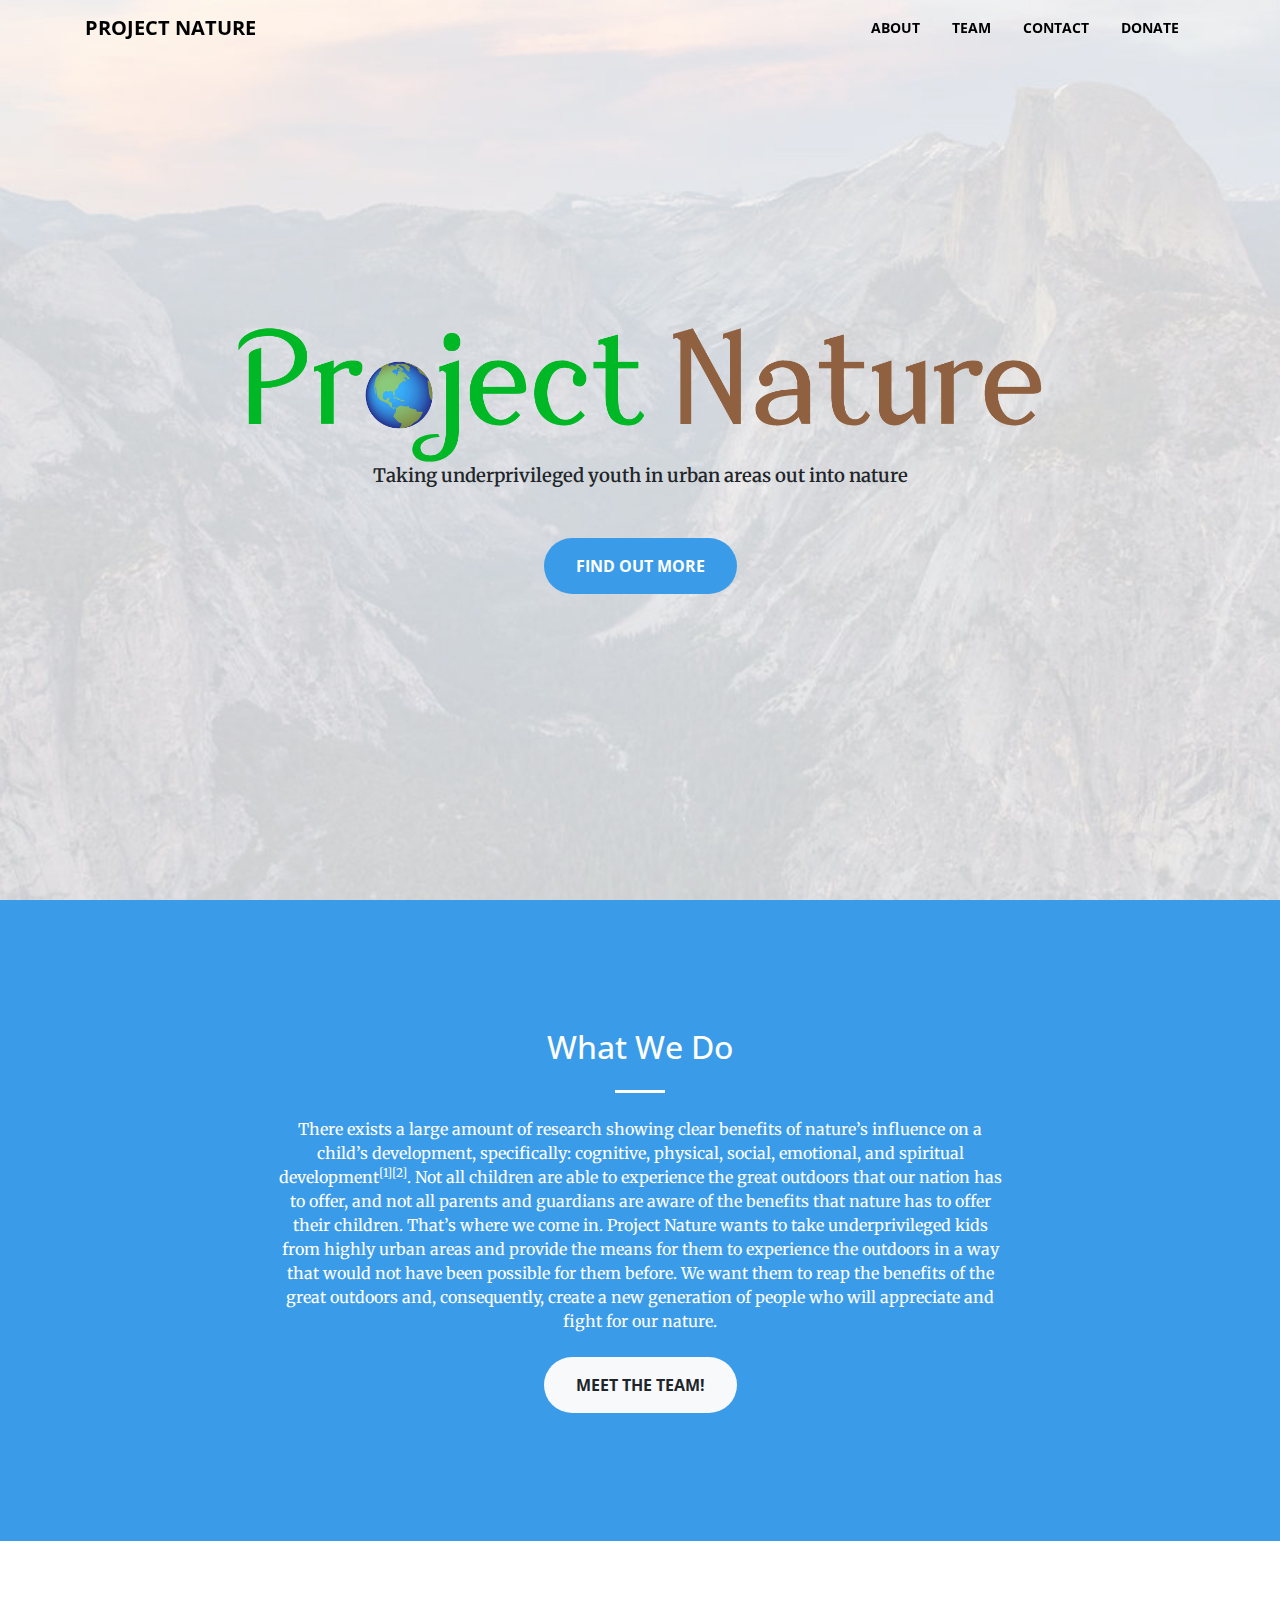
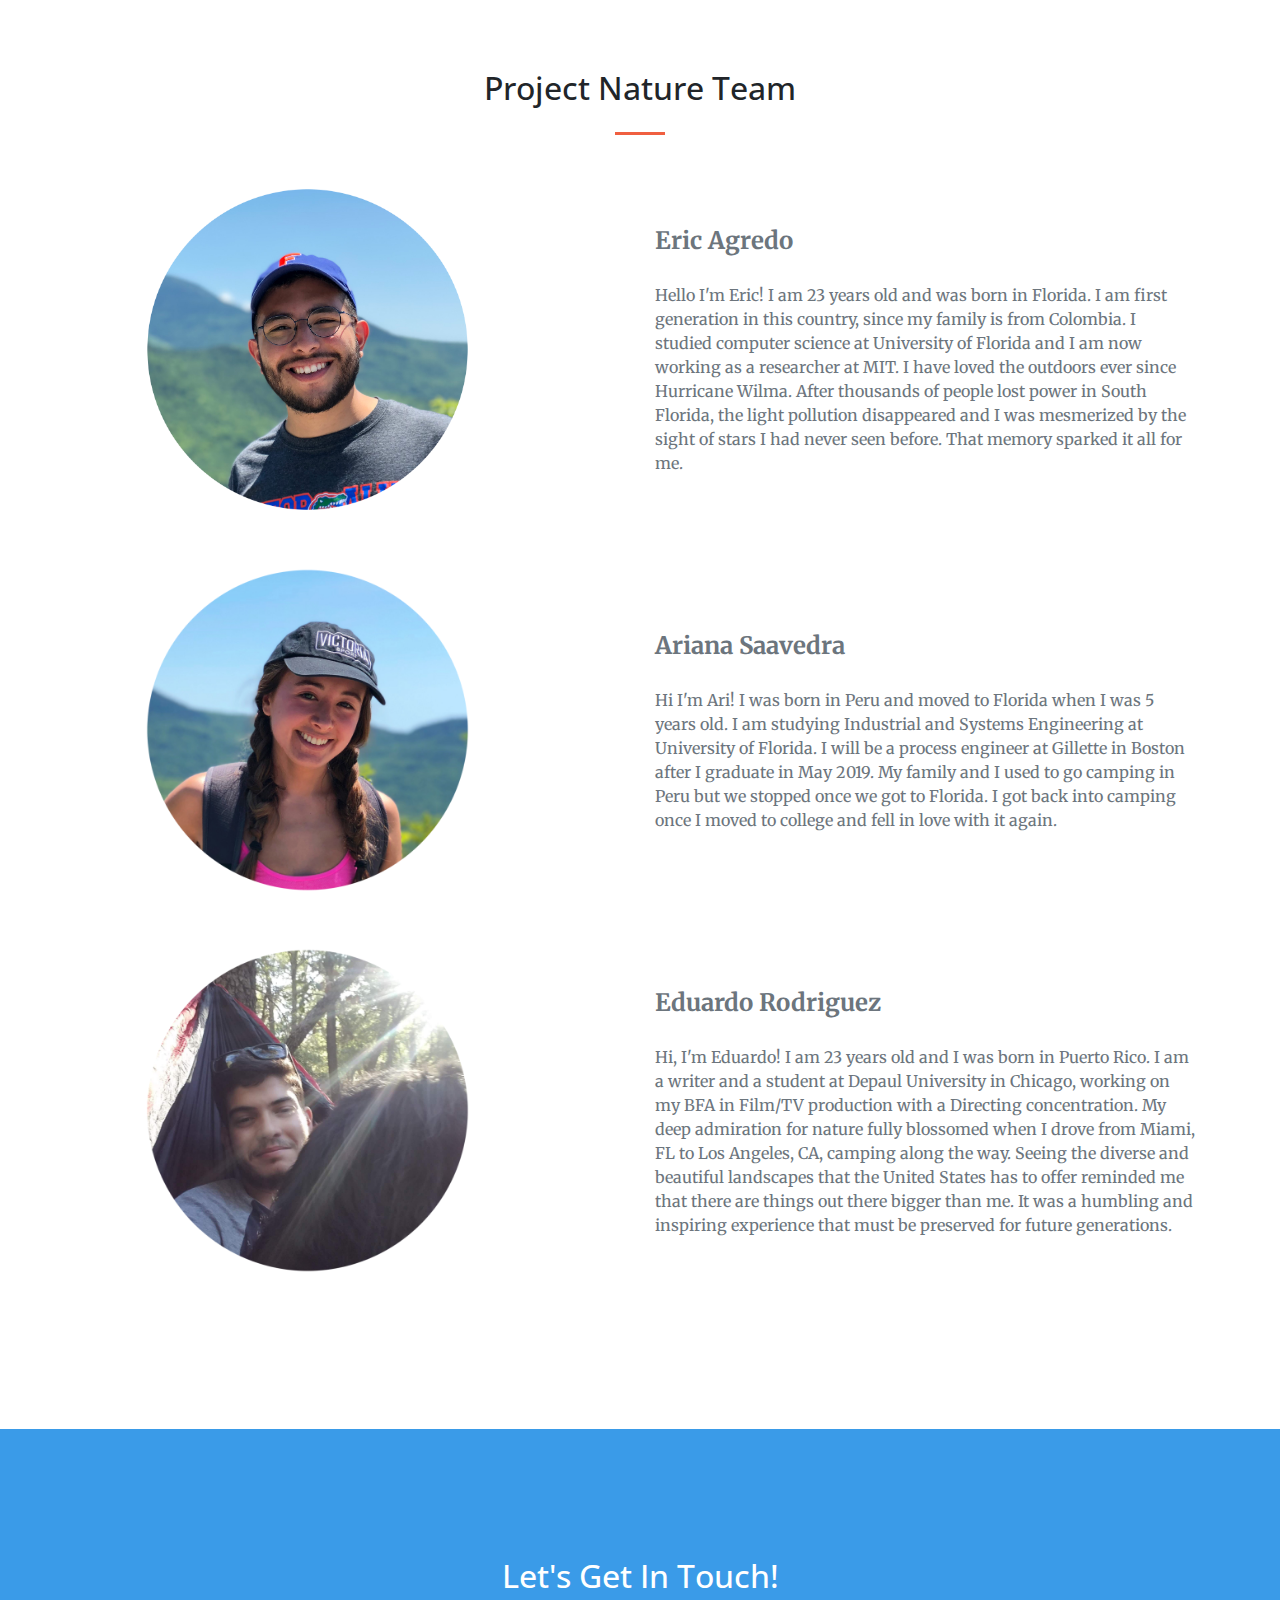
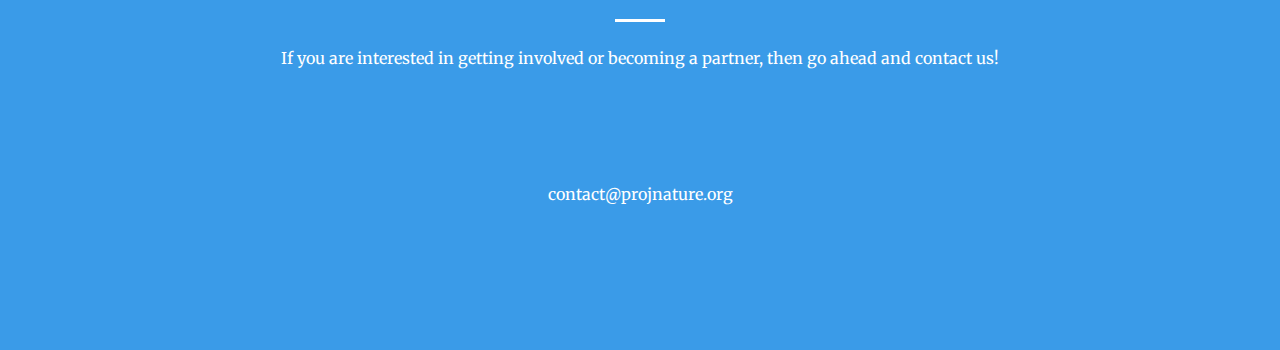
<file: index.html>
<!DOCTYPE html>
<html lang="en">

  <head>
    <title>Project Nature Boston</title>
    <meta http-equiv="content-type" content="text/html; charset=utf-8" />
    <meta name="robots" content="index, follow" />
    <meta name="keywords" content="nature, project, projnature" />
    <meta name="description" content="Taking underprivileged youth in urban areas out into nature." />

    <!-- Bootstrap core CSS -->
    <link href="vendor/bootstrap/css/bootstrap.min.css" rel="stylesheet">

    <!-- Custom fonts for this template -->
    <link href="vendor/fontawesome-free/css/all.min.css" rel="stylesheet" type="text/css">
    <link href='https://fonts.googleapis.com/css?family=Open+Sans:300italic,400italic,600italic,700italic,800italic,400,300,600,700,800' rel='stylesheet' type='text/css'>
    <link href='https://fonts.googleapis.com/css?family=Merriweather:400,300,300italic,400italic,700,700italic,900,900italic' rel='stylesheet' type='text/css'>

    <!-- Plugin CSS -->
    <link href="vendor/magnific-popup/magnific-popup.css" rel="stylesheet">

    <!-- Custom styles for this template -->
    <link href="css/creative.min.css" rel="stylesheet">

  </head>

  <body id="page-top">

    <!-- Navigation -->
    <nav class="navbar navbar-expand-lg navbar-light fixed-top" id="mainNav">
      <div class="container">
        <a class="navbar-brand js-scroll-trigger" href="#page-top">Project Nature</a>
        <button class="navbar-toggler navbar-toggler-right" type="button" data-toggle="collapse" data-target="#navbarResponsive" aria-controls="navbarResponsive" aria-expanded="false" aria-label="Toggle navigation">
          <span class="navbar-toggler-icon"></span>
        </button>
        <div class="collapse navbar-collapse" id="navbarResponsive">
          <ul class="navbar-nav ml-auto">
            <li class="nav-item">
              <a class="nav-link js-scroll-trigger" href="#about">About</a>
            </li>
            <li class="nav-item">
              <a class="nav-link js-scroll-trigger" href="#services">Team</a>
            </li>
            <!--
            <li class="nav-item">
              <a class="nav-link js-scroll-trigger" href="#portfolio">Calender</a>
            </li>-->
            <!--<li class="nav-item">
              <a class="nav-link js-scroll-trigger" href="#portfolio">Partners</a>
            </li>-->
            <li class="nav-item">
              <a class="nav-link js-scroll-trigger" href="#contact">Contact</a>
            </li>
            <li class="nav-item">
              <a class="nav-link" href="https://www.gofundme.com/projnature">Donate</a>
            </li>
          </ul>
        </div>
      </div>
    </nav>

    <header class="masthead text-center d-flex">
      <div class="container my-auto">
        <div class="row">
          <div class="col-lg-12 mx-auto">
            <img src="img/test.png" width="1000" height="156">
          </div>
      	</div>
      	<div class="row">
          <div class="col-lg-8 mx-auto">
            <p class="text-bold mb-5">Taking underprivileged youth in urban areas out into nature</p>
            <a class="btn btn-primary btn-xl js-scroll-trigger" href="#about">Find Out More</a>
          </div>
      	</div>
        </div>
      </div>
    </header>
<!-- ABOUT -->
    <section class="bg-primary" id="about">
      <div class="container">
        <div class="row">
          <div class="col-lg-8 mx-auto text-center">
            <h2 class="section-heading text-white">What We Do</h2>
            <hr class="light my-4">
            <p class="text-faded mb-4">There exists a large amount of research showing clear benefits of nature’s influence on a child’s development, specifically: cognitive, physical, social, emotional, and spiritual development<a href="https://ajbes.e-iph.co.uk/index.php/ajbes/article/view/120"style="color: #ffff"><sup>[1]</sup></a><a href="https://www.nwf.org/~/media/PDFs/Be%20Out%20There/BeOutThere_WholeChild_V2.ashx"style="color: #ffff"><sup>[2]</sup></a>. Not all children are able to experience the great outdoors that our nation has to offer, and not all parents and guardians are aware of the benefits that nature has to offer their children. That’s where we come in. Project Nature wants to take underprivileged kids from highly urban areas and provide the means for them to experience the outdoors in a way that would not have been possible for them before. We want them to reap the benefits of the great outdoors and, consequently, create a new generation of people who will appreciate and fight for our nature.</p>
            <a class="btn btn-light btn-xl js-scroll-trigger" href="#services">Meet The Team!</a>
          </div>
        </div>
      </div>
    </section>

    <section id="services">
      <div class="container">
        <div class="row">
          <div class="col-lg-12 text-center">
            <h2 class="section-heading">Project Nature Team</h2>
            <hr class="my-4">
          </div>
        </div>
      </div>
      <div class="container">
        <div class="row justify-content-around">
        	<div class="col-md-5">
        		<img src="img/eric.png" class="top img-fluid center-block" width="600" height="511">
        	</div>
        	<div class="col-md-6 ml-auto d-flex align-items-center">
        		<p class="text-muted mb-0">
        		<font size="5"><b>Eric Agredo</b></font><br><br>Hello I'm Eric! I am 23 years old and was born in Florida. I am first generation in this country, since my family is from Colombia. I studied computer science at University of Florida and I am now working as a researcher at MIT. I have loved the outdoors ever since Hurricane Wilma. After thousands of people lost power in South Florida, the light pollution disappeared and I was mesmerized by the sight of stars I had never seen before. That memory sparked it all for me.
        		</p>
        	</div>
        </div>
        <div class="row justify-content-around">
        	<div class="col-md-5">
        		<img src="img/ari.png" class="top img-fluid center-block" width="600" height="511">
        	</div>
        	<div class="col-md-6 ml-auto d-flex align-items-center">
        		<p class="text-muted mb-0">
        		<font size="5"><b>Ariana Saavedra</b></font><br><br>Hi I'm Ari! I was born in Peru and moved to Florida when I was 5 years old. I am studying Industrial and Systems Engineering at University of Florida. I will be a process engineer at Gillette in Boston after I graduate in May 2019. My family and I used to go camping in Peru but we stopped once we got to Florida. I got back into camping once I moved to college and fell in love with it again.
        		</p>
        	</div>
        </div>
        <div class="row justify-content-around">
        	<div class="col-md-5">
        		<img src="img/eddie.png" class="top img-fluid center-block" width="600" height="511">
        	</div>
        	<div class="col-md-6 ml-auto d-flex align-items-center">
        		<p class="text-muted mb-0">
        		<font size="5"><b>Eduardo Rodriguez</b></font><br><br>Hi, I'm Eduardo! I am 23 years old and I was born in Puerto Rico. I am a writer and a student at Depaul University in Chicago, working on my BFA in Film/TV production with a Directing concentration. My deep admiration for nature fully blossomed when I drove from Miami, FL to Los Angeles, CA, camping along the way. Seeing the diverse and beautiful landscapes that the United States has to offer reminded me that there are things out there bigger than me. It was a humbling and inspiring experience that must be preserved for future generations.
        		</p>
        	</div>
        </div>


      </div>
    </section>
<!--
    <section class="p-0" id="portfolio">
      <div class="container-fluid p-0">
        <div class="row no-gutters popup-gallery">
          <div class="col-lg-4 col-sm-6">
            <a class="portfolio-box" href="img/portfolio/fullsize/1.jpg">
              <img class="img-fluid" src="img/portfolio/thumbnails/1.jpg" alt="">
              <div class="portfolio-box-caption">
                <div class="portfolio-box-caption-content">
                  <div class="project-category text-faded">
                    Category
                  </div>
                  <div class="project-name">
                    Project Name
                  </div>
                </div>
              </div>
            </a>
          </div>
          <div class="col-lg-4 col-sm-6">
            <a class="portfolio-box" href="img/portfolio/fullsize/2.jpg">
              <img class="img-fluid" src="img/portfolio/thumbnails/2.jpg" alt="">
              <div class="portfolio-box-caption">
                <div class="portfolio-box-caption-content">
                  <div class="project-category text-faded">
                    Category
                  </div>
                  <div class="project-name">
                    Project Name
                  </div>
                </div>
              </div>
            </a>
          </div>
          <div class="col-lg-4 col-sm-6">
            <a class="portfolio-box" href="img/portfolio/fullsize/3.jpg">
              <img class="img-fluid" src="img/portfolio/thumbnails/3.jpg" alt="">
              <div class="portfolio-box-caption">
                <div class="portfolio-box-caption-content">
                  <div class="project-category text-faded">
                    Category
                  </div>
                  <div class="project-name">
                    Project Name
                  </div>
                </div>
              </div>
            </a>
          </div>
          <div class="col-lg-4 col-sm-6">
            <a class="portfolio-box" href="img/portfolio/fullsize/4.jpg">
              <img class="img-fluid" src="img/portfolio/thumbnails/4.jpg" alt="">
              <div class="portfolio-box-caption">
                <div class="portfolio-box-caption-content">
                  <div class="project-category text-faded">
                    Category
                  </div>
                  <div class="project-name">
                    Project Name
                  </div>
                </div>
              </div>
            </a>
          </div>
          <div class="col-lg-4 col-sm-6">
            <a class="portfolio-box" href="img/portfolio/fullsize/5.jpg">
              <img class="img-fluid" src="img/portfolio/thumbnails/5.jpg" alt="">
              <div class="portfolio-box-caption">
                <div class="portfolio-box-caption-content">
                  <div class="project-category text-faded">
                    Category
                  </div>
                  <div class="project-name">
                    Project Name
                  </div>
                </div>
              </div>
            </a>
          </div>
          <div class="col-lg-4 col-sm-6">
            <a class="portfolio-box" href="img/portfolio/fullsize/6.jpg">
              <img class="img-fluid" src="img/portfolio/thumbnails/6.jpg" alt="">
              <div class="portfolio-box-caption">
                <div class="portfolio-box-caption-content">
                  <div class="project-category text-faded">
                    Category
                  </div>
                  <div class="project-name">
                    Project Name
                  </div>
                </div>
              </div>
            </a>
          </div>
        </div>
      </div>
    </section>-->



    <section id="contact" class="bg-primary text-white">
      <div class="container">
        <div class="row">
          <div class="col-lg-8 mx-auto text-center">
            <h2 class="section-heading">Let's Get In Touch!</h2>
            <hr class="light my-4">
            <p class="mb-5">If you are interested in getting involved or becoming a partner, then go ahead and contact us!</p>
          </div>
        </div>
        <div class="row">
          <div class="col-lg-12 mr-auto text-center">
            <i class="fas fa-envelope fa-3x mb-3 sr-contact-2"></i>
            <p>
              <a href="mailto:contact@projnature.org" style="color: #ffff">contact@projnature.org</a>
            </p>
          </div>
        </div>
      </div>
    </section>

    <!-- Bootstrap core JavaScript -->
    <script src="vendor/jquery/jquery.min.js"></script>
    <script src="vendor/bootstrap/js/bootstrap.bundle.min.js"></script>

    <!-- Plugin JavaScript -->
    <script src="vendor/jquery-easing/jquery.easing.min.js"></script>
    <script src="vendor/scrollreveal/scrollreveal.min.js"></script>
    <script src="vendor/magnific-popup/jquery.magnific-popup.min.js"></script>

    <!-- Custom scripts for this template -->
    <script src="js/creative.min.js"></script>

  </body>

</html>
</file>
<file: vendor/fontawesome-free/css/all.min.css>
/*!
 * Font Awesome Free 5.3.1 by @fontawesome - https://fontawesome.com
 * License - https://fontawesome.com/license/free (Icons: CC BY 4.0, Fonts: SIL OFL 1.1, Code: MIT License)
 */
.fa,.fab,.fal,.far,.fas{-moz-osx-font-smoothing:grayscale;-webkit-font-smoothing:antialiased;display:inline-block;font-style:normal;font-variant:normal;text-rendering:auto;line-height:1}.fa-lg{font-size:1.33333em;line-height:.75em;vertical-align:-.0667em}.fa-xs{font-size:.75em}.fa-sm{font-size:.875em}.fa-1x{font-size:1em}.fa-2x{font-size:2em}.fa-3x{font-size:3em}.fa-4x{font-size:4em}.fa-5x{font-size:5em}.fa-6x{font-size:6em}.fa-7x{font-size:7em}.fa-8x{font-size:8em}.fa-9x{font-size:9em}.fa-10x{font-size:10em}.fa-fw{text-align:center;width:1.25em}.fa-ul{list-style-type:none;margin-left:2.5em;padding-left:0}.fa-ul>li{position:relative}.fa-li{left:-2em;position:absolute;text-align:center;width:2em;line-height:inherit}.fa-border{border:.08em solid #eee;border-radius:.1em;padding:.2em .25em .15em}.fa-pull-left{float:left}.fa-pull-right{float:right}.fa.fa-pull-left,.fab.fa-pull-left,.fal.fa-pull-left,.far.fa-pull-left,.fas.fa-pull-left{margin-right:.3em}.fa.fa-pull-right,.fab.fa-pull-right,.fal.fa-pull-right,.far.fa-pull-right,.fas.fa-pull-right{margin-left:.3em}.fa-spin{animation:fa-spin 2s infinite linear}.fa-pulse{animation:fa-spin 1s infinite steps(8)}@keyframes fa-spin{0%{transform:rotate(0deg)}to{transform:rotate(1turn)}}.fa-rotate-90{-ms-filter:"progid:DXImageTransform.Microsoft.BasicImage(rotation=1)";transform:rotate(90deg)}.fa-rotate-180{-ms-filter:"progid:DXImageTransform.Microsoft.BasicImage(rotation=2)";transform:rotate(180deg)}.fa-rotate-270{-ms-filter:"progid:DXImageTransform.Microsoft.BasicImage(rotation=3)";transform:rotate(270deg)}.fa-flip-horizontal{-ms-filter:"progid:DXImageTransform.Microsoft.BasicImage(rotation=0, mirror=1)";transform:scaleX(-1)}.fa-flip-vertical{transform:scaleY(-1)}.fa-flip-horizontal.fa-flip-vertical,.fa-flip-vertical{-ms-filter:"progid:DXImageTransform.Microsoft.BasicImage(rotation=2, mirror=1)"}.fa-flip-horizontal.fa-flip-vertical{transform:scale(-1)}:root .fa-flip-horizontal,:root .fa-flip-vertical,:root .fa-rotate-90,:root .fa-rotate-180,:root .fa-rotate-270{-webkit-filter:none;filter:none}.fa-stack{display:inline-block;height:2em;line-height:2em;position:relative;vertical-align:middle;width:2em}.fa-stack-1x,.fa-stack-2x{left:0;position:absolute;text-align:center;width:100%}.fa-stack-1x{line-height:inherit}.fa-stack-2x{font-size:2em}.fa-inverse{color:#fff}.fa-500px:before{content:"\f26e"}.fa-accessible-icon:before{content:"\f368"}.fa-accusoft:before{content:"\f369"}.fa-ad:before{content:"\f641"}.fa-address-book:before{content:"\f2b9"}.fa-address-card:before{content:"\f2bb"}.fa-adjust:before{content:"\f042"}.fa-adn:before{content:"\f170"}.fa-adversal:before{content:"\f36a"}.fa-affiliatetheme:before{content:"\f36b"}.fa-air-freshener:before{content:"\f5d0"}.fa-algolia:before{content:"\f36c"}.fa-align-center:before{content:"\f037"}.fa-align-justify:before{content:"\f039"}.fa-align-left:before{content:"\f036"}.fa-align-right:before{content:"\f038"}.fa-alipay:before{content:"\f642"}.fa-allergies:before{content:"\f461"}.fa-amazon:before{content:"\f270"}.fa-amazon-pay:before{content:"\f42c"}.fa-ambulance:before{content:"\f0f9"}.fa-american-sign-language-interpreting:before{content:"\f2a3"}.fa-amilia:before{content:"\f36d"}.fa-anchor:before{content:"\f13d"}.fa-android:before{content:"\f17b"}.fa-angellist:before{content:"\f209"}.fa-angle-double-down:before{content:"\f103"}.fa-angle-double-left:before{content:"\f100"}.fa-angle-double-right:before{content:"\f101"}.fa-angle-double-up:before{content:"\f102"}.fa-angle-down:before{content:"\f107"}.fa-angle-left:before{content:"\f104"}.fa-angle-right:before{content:"\f105"}.fa-angle-up:before{content:"\f106"}.fa-angry:before{content:"\f556"}.fa-angrycreative:before{content:"\f36e"}.fa-angular:before{content:"\f420"}.fa-ankh:before{content:"\f644"}.fa-app-store:before{content:"\f36f"}.fa-app-store-ios:before{content:"\f370"}.fa-apper:before{content:"\f371"}.fa-apple:before{content:"\f179"}.fa-apple-alt:before{content:"\f5d1"}.fa-apple-pay:before{content:"\f415"}.fa-archive:before{content:"\f187"}.fa-archway:before{content:"\f557"}.fa-arrow-alt-circle-down:before{content:"\f358"}.fa-arrow-alt-circle-left:before{content:"\f359"}.fa-arrow-alt-circle-right:before{content:"\f35a"}.fa-arrow-alt-circle-up:before{content:"\f35b"}.fa-arrow-circle-down:before{content:"\f0ab"}.fa-arrow-circle-left:before{content:"\f0a8"}.fa-arrow-circle-right:before{content:"\f0a9"}.fa-arrow-circle-up:before{content:"\f0aa"}.fa-arrow-down:before{content:"\f063"}.fa-arrow-left:before{content:"\f060"}.fa-arrow-right:before{content:"\f061"}.fa-arrow-up:before{content:"\f062"}.fa-arrows-alt:before{content:"\f0b2"}.fa-arrows-alt-h:before{content:"\f337"}.fa-arrows-alt-v:before{content:"\f338"}.fa-assistive-listening-systems:before{content:"\f2a2"}.fa-asterisk:before{content:"\f069"}.fa-asymmetrik:before{content:"\f372"}.fa-at:before{content:"\f1fa"}.fa-atlas:before{content:"\f558"}.fa-atom:before{content:"\f5d2"}.fa-audible:before{content:"\f373"}.fa-audio-description:before{content:"\f29e"}.fa-autoprefixer:before{content:"\f41c"}.fa-avianex:before{content:"\f374"}.fa-aviato:before{content:"\f421"}.fa-award:before{content:"\f559"}.fa-aws:before{content:"\f375"}.fa-backspace:before{content:"\f55a"}.fa-backward:before{content:"\f04a"}.fa-balance-scale:before{content:"\f24e"}.fa-ban:before{content:"\f05e"}.fa-band-aid:before{content:"\f462"}.fa-bandcamp:before{content:"\f2d5"}.fa-barcode:before{content:"\f02a"}.fa-bars:before{content:"\f0c9"}.fa-baseball-ball:before{content:"\f433"}.fa-basketball-ball:before{content:"\f434"}.fa-bath:before{content:"\f2cd"}.fa-battery-empty:before{content:"\f244"}.fa-battery-full:before{content:"\f240"}.fa-battery-half:before{content:"\f242"}.fa-battery-quarter:before{content:"\f243"}.fa-battery-three-quarters:before{content:"\f241"}.fa-bed:before{content:"\f236"}.fa-beer:before{content:"\f0fc"}.fa-behance:before{content:"\f1b4"}.fa-behance-square:before{content:"\f1b5"}.fa-bell:before{content:"\f0f3"}.fa-bell-slash:before{content:"\f1f6"}.fa-bezier-curve:before{content:"\f55b"}.fa-bible:before{content:"\f647"}.fa-bicycle:before{content:"\f206"}.fa-bimobject:before{content:"\f378"}.fa-binoculars:before{content:"\f1e5"}.fa-birthday-cake:before{content:"\f1fd"}.fa-bitbucket:before{content:"\f171"}.fa-bitcoin:before{content:"\f379"}.fa-bity:before{content:"\f37a"}.fa-black-tie:before{content:"\f27e"}.fa-blackberry:before{content:"\f37b"}.fa-blender:before{content:"\f517"}.fa-blind:before{content:"\f29d"}.fa-blogger:before{content:"\f37c"}.fa-blogger-b:before{content:"\f37d"}.fa-bluetooth:before{content:"\f293"}.fa-bluetooth-b:before{content:"\f294"}.fa-bold:before{content:"\f032"}.fa-bolt:before{content:"\f0e7"}.fa-bomb:before{content:"\f1e2"}.fa-bone:before{content:"\f5d7"}.fa-bong:before{content:"\f55c"}.fa-book:before{content:"\f02d"}.fa-book-open:before{content:"\f518"}.fa-book-reader:before{content:"\f5da"}.fa-bookmark:before{content:"\f02e"}.fa-bowling-ball:before{content:"\f436"}.fa-box:before{content:"\f466"}.fa-box-open:before{content:"\f49e"}.fa-boxes:before{content:"\f468"}.fa-braille:before{content:"\f2a1"}.fa-brain:before{content:"\f5dc"}.fa-briefcase:before{content:"\f0b1"}.fa-briefcase-medical:before{content:"\f469"}.fa-broadcast-tower:before{content:"\f519"}.fa-broom:before{content:"\f51a"}.fa-brush:before{content:"\f55d"}.fa-btc:before{content:"\f15a"}.fa-bug:before{content:"\f188"}.fa-building:before{content:"\f1ad"}.fa-bullhorn:before{content:"\f0a1"}.fa-bullseye:before{content:"\f140"}.fa-burn:before{content:"\f46a"}.fa-buromobelexperte:before{content:"\f37f"}.fa-bus:before{content:"\f207"}.fa-bus-alt:before{content:"\f55e"}.fa-business-time:before{content:"\f64a"}.fa-buysellads:before{content:"\f20d"}.fa-calculator:before{content:"\f1ec"}.fa-calendar:before{content:"\f133"}.fa-calendar-alt:before{content:"\f073"}.fa-calendar-check:before{content:"\f274"}.fa-calendar-minus:before{content:"\f272"}.fa-calendar-plus:before{content:"\f271"}.fa-calendar-times:before{content:"\f273"}.fa-camera:before{content:"\f030"}.fa-camera-retro:before{content:"\f083"}.fa-cannabis:before{content:"\f55f"}.fa-capsules:before{content:"\f46b"}.fa-car:before{content:"\f1b9"}.fa-car-alt:before{content:"\f5de"}.fa-car-battery:before{content:"\f5df"}.fa-car-crash:before{content:"\f5e1"}.fa-car-side:before{content:"\f5e4"}.fa-caret-down:before{content:"\f0d7"}.fa-caret-left:before{content:"\f0d9"}.fa-caret-right:before{content:"\f0da"}.fa-caret-square-down:before{content:"\f150"}.fa-caret-square-left:before{content:"\f191"}.fa-caret-square-right:before{content:"\f152"}.fa-caret-square-up:before{content:"\f151"}.fa-caret-up:before{content:"\f0d8"}.fa-cart-arrow-down:before{content:"\f218"}.fa-cart-plus:before{content:"\f217"}.fa-cc-amazon-pay:before{content:"\f42d"}.fa-cc-amex:before{content:"\f1f3"}.fa-cc-apple-pay:before{content:"\f416"}.fa-cc-diners-club:before{content:"\f24c"}.fa-cc-discover:before{content:"\f1f2"}.fa-cc-jcb:before{content:"\f24b"}.fa-cc-mastercard:before{content:"\f1f1"}.fa-cc-paypal:before{content:"\f1f4"}.fa-cc-stripe:before{content:"\f1f5"}.fa-cc-visa:before{content:"\f1f0"}.fa-centercode:before{content:"\f380"}.fa-certificate:before{content:"\f0a3"}.fa-chalkboard:before{content:"\f51b"}.fa-chalkboard-teacher:before{content:"\f51c"}.fa-charging-station:before{content:"\f5e7"}.fa-chart-area:before{content:"\f1fe"}.fa-chart-bar:before{content:"\f080"}.fa-chart-line:before{content:"\f201"}.fa-chart-pie:before{content:"\f200"}.fa-check:before{content:"\f00c"}.fa-check-circle:before{content:"\f058"}.fa-check-double:before{content:"\f560"}.fa-check-square:before{content:"\f14a"}.fa-chess:before{content:"\f439"}.fa-chess-bishop:before{content:"\f43a"}.fa-chess-board:before{content:"\f43c"}.fa-chess-king:before{content:"\f43f"}.fa-chess-knight:before{content:"\f441"}.fa-chess-pawn:before{content:"\f443"}.fa-chess-queen:before{content:"\f445"}.fa-chess-rook:before{content:"\f447"}.fa-chevron-circle-down:before{content:"\f13a"}.fa-chevron-circle-left:before{content:"\f137"}.fa-chevron-circle-right:before{content:"\f138"}.fa-chevron-circle-up:before{content:"\f139"}.fa-chevron-down:before{content:"\f078"}.fa-chevron-left:before{content:"\f053"}.fa-chevron-right:before{content:"\f054"}.fa-chevron-up:before{content:"\f077"}.fa-child:before{content:"\f1ae"}.fa-chrome:before{content:"\f268"}.fa-church:before{content:"\f51d"}.fa-circle:before{content:"\f111"}.fa-circle-notch:before{content:"\f1ce"}.fa-city:before{content:"\f64f"}.fa-clipboard:before{content:"\f328"}.fa-clipboard-check:before{content:"\f46c"}.fa-clipboard-list:before{content:"\f46d"}.fa-clock:before{content:"\f017"}.fa-clone:before{content:"\f24d"}.fa-closed-captioning:before{content:"\f20a"}.fa-cloud:before{content:"\f0c2"}.fa-cloud-download-alt:before{content:"\f381"}.fa-cloud-upload-alt:before{content:"\f382"}.fa-cloudscale:before{content:"\f383"}.fa-cloudsmith:before{content:"\f384"}.fa-cloudversify:before{content:"\f385"}.fa-cocktail:before{content:"\f561"}.fa-code:before{content:"\f121"}.fa-code-branch:before{content:"\f126"}.fa-codepen:before{content:"\f1cb"}.fa-codiepie:before{content:"\f284"}.fa-coffee:before{content:"\f0f4"}.fa-cog:before{content:"\f013"}.fa-cogs:before{content:"\f085"}.fa-coins:before{content:"\f51e"}.fa-columns:before{content:"\f0db"}.fa-comment:before{content:"\f075"}.fa-comment-alt:before{content:"\f27a"}.fa-comment-dollar:before{content:"\f651"}.fa-comment-dots:before{content:"\f4ad"}.fa-comment-slash:before{content:"\f4b3"}.fa-comments:before{content:"\f086"}.fa-comments-dollar:before{content:"\f653"}.fa-compact-disc:before{content:"\f51f"}.fa-compass:before{content:"\f14e"}.fa-compress:before{content:"\f066"}.fa-concierge-bell:before{content:"\f562"}.fa-connectdevelop:before{content:"\f20e"}.fa-contao:before{content:"\f26d"}.fa-cookie:before{content:"\f563"}.fa-cookie-bite:before{content:"\f564"}.fa-copy:before{content:"\f0c5"}.fa-copyright:before{content:"\f1f9"}.fa-couch:before{content:"\f4b8"}.fa-cpanel:before{content:"\f388"}.fa-creative-commons:before{content:"\f25e"}.fa-creative-commons-by:before{content:"\f4e7"}.fa-creative-commons-nc:before{content:"\f4e8"}.fa-creative-commons-nc-eu:before{content:"\f4e9"}.fa-creative-commons-nc-jp:before{content:"\f4ea"}.fa-creative-commons-nd:before{content:"\f4eb"}.fa-creative-commons-pd:before{content:"\f4ec"}.fa-creative-commons-pd-alt:before{content:"\f4ed"}.fa-creative-commons-remix:before{content:"\f4ee"}.fa-creative-commons-sa:before{content:"\f4ef"}.fa-creative-commons-sampling:before{content:"\f4f0"}.fa-creative-commons-sampling-plus:before{content:"\f4f1"}.fa-creative-commons-share:before{content:"\f4f2"}.fa-credit-card:before{content:"\f09d"}.fa-crop:before{content:"\f125"}.fa-crop-alt:before{content:"\f565"}.fa-cross:before{content:"\f654"}.fa-crosshairs:before{content:"\f05b"}.fa-crow:before{content:"\f520"}.fa-crown:before{content:"\f521"}.fa-css3:before{content:"\f13c"}.fa-css3-alt:before{content:"\f38b"}.fa-cube:before{content:"\f1b2"}.fa-cubes:before{content:"\f1b3"}.fa-cut:before{content:"\f0c4"}.fa-cuttlefish:before{content:"\f38c"}.fa-d-and-d:before{content:"\f38d"}.fa-dashcube:before{content:"\f210"}.fa-database:before{content:"\f1c0"}.fa-deaf:before{content:"\f2a4"}.fa-delicious:before{content:"\f1a5"}.fa-deploydog:before{content:"\f38e"}.fa-deskpro:before{content:"\f38f"}.fa-desktop:before{content:"\f108"}.fa-deviantart:before{content:"\f1bd"}.fa-dharmachakra:before{content:"\f655"}.fa-diagnoses:before{content:"\f470"}.fa-dice:before{content:"\f522"}.fa-dice-five:before{content:"\f523"}.fa-dice-four:before{content:"\f524"}.fa-dice-one:before{content:"\f525"}.fa-dice-six:before{content:"\f526"}.fa-dice-three:before{content:"\f527"}.fa-dice-two:before{content:"\f528"}.fa-digg:before{content:"\f1a6"}.fa-digital-ocean:before{content:"\f391"}.fa-digital-tachograph:before{content:"\f566"}.fa-directions:before{content:"\f5eb"}.fa-discord:before{content:"\f392"}.fa-discourse:before{content:"\f393"}.fa-divide:before{content:"\f529"}.fa-dizzy:before{content:"\f567"}.fa-dna:before{content:"\f471"}.fa-dochub:before{content:"\f394"}.fa-docker:before{content:"\f395"}.fa-dollar-sign:before{content:"\f155"}.fa-dolly:before{content:"\f472"}.fa-dolly-flatbed:before{content:"\f474"}.fa-donate:before{content:"\f4b9"}.fa-door-closed:before{content:"\f52a"}.fa-door-open:before{content:"\f52b"}.fa-dot-circle:before{content:"\f192"}.fa-dove:before{content:"\f4ba"}.fa-download:before{content:"\f019"}.fa-draft2digital:before{content:"\f396"}.fa-drafting-compass:before{content:"\f568"}.fa-draw-polygon:before{content:"\f5ee"}.fa-dribbble:before{content:"\f17d"}.fa-dribbble-square:before{content:"\f397"}.fa-dropbox:before{content:"\f16b"}.fa-drum:before{content:"\f569"}.fa-drum-steelpan:before{content:"\f56a"}.fa-drupal:before{content:"\f1a9"}.fa-dumbbell:before{content:"\f44b"}.fa-dyalog:before{content:"\f399"}.fa-earlybirds:before{content:"\f39a"}.fa-ebay:before{content:"\f4f4"}.fa-edge:before{content:"\f282"}.fa-edit:before{content:"\f044"}.fa-eject:before{content:"\f052"}.fa-elementor:before{content:"\f430"}.fa-ellipsis-h:before{content:"\f141"}.fa-ellipsis-v:before{content:"\f142"}.fa-ello:before{content:"\f5f1"}.fa-ember:before{content:"\f423"}.fa-empire:before{content:"\f1d1"}.fa-envelope:before{content:"\f0e0"}.fa-envelope-open:before{content:"\f2b6"}.fa-envelope-open-text:before{content:"\f658"}.fa-envelope-square:before{content:"\f199"}.fa-envira:before{content:"\f299"}.fa-equals:before{content:"\f52c"}.fa-eraser:before{content:"\f12d"}.fa-erlang:before{content:"\f39d"}.fa-ethereum:before{content:"\f42e"}.fa-etsy:before{content:"\f2d7"}.fa-euro-sign:before{content:"\f153"}.fa-exchange-alt:before{content:"\f362"}.fa-exclamation:before{content:"\f12a"}.fa-exclamation-circle:before{content:"\f06a"}.fa-exclamation-triangle:before{content:"\f071"}.fa-expand:before{content:"\f065"}.fa-expand-arrows-alt:before{content:"\f31e"}.fa-expeditedssl:before{content:"\f23e"}.fa-external-link-alt:before{content:"\f35d"}.fa-external-link-square-alt:before{content:"\f360"}.fa-eye:before{content:"\f06e"}.fa-eye-dropper:before{content:"\f1fb"}.fa-eye-slash:before{content:"\f070"}.fa-facebook:before{content:"\f09a"}.fa-facebook-f:before{content:"\f39e"}.fa-facebook-messenger:before{content:"\f39f"}.fa-facebook-square:before{content:"\f082"}.fa-fast-backward:before{content:"\f049"}.fa-fast-forward:before{content:"\f050"}.fa-fax:before{content:"\f1ac"}.fa-feather:before{content:"\f52d"}.fa-feather-alt:before{content:"\f56b"}.fa-female:before{content:"\f182"}.fa-fighter-jet:before{content:"\f0fb"}.fa-file:before{content:"\f15b"}.fa-file-alt:before{content:"\f15c"}.fa-file-archive:before{content:"\f1c6"}.fa-file-audio:before{content:"\f1c7"}.fa-file-code:before{content:"\f1c9"}.fa-file-contract:before{content:"\f56c"}.fa-file-download:before{content:"\f56d"}.fa-file-excel:before{content:"\f1c3"}.fa-file-export:before{content:"\f56e"}.fa-file-image:before{content:"\f1c5"}.fa-file-import:before{content:"\f56f"}.fa-file-invoice:before{content:"\f570"}.fa-file-invoice-dollar:before{content:"\f571"}.fa-file-medical:before{content:"\f477"}.fa-file-medical-alt:before{content:"\f478"}.fa-file-pdf:before{content:"\f1c1"}.fa-file-powerpoint:before{content:"\f1c4"}.fa-file-prescription:before{content:"\f572"}.fa-file-signature:before{content:"\f573"}.fa-file-upload:before{content:"\f574"}.fa-file-video:before{content:"\f1c8"}.fa-file-word:before{content:"\f1c2"}.fa-fill:before{content:"\f575"}.fa-fill-drip:before{content:"\f576"}.fa-film:before{content:"\f008"}.fa-filter:before{content:"\f0b0"}.fa-fingerprint:before{content:"\f577"}.fa-fire:before{content:"\f06d"}.fa-fire-extinguisher:before{content:"\f134"}.fa-firefox:before{content:"\f269"}.fa-first-aid:before{content:"\f479"}.fa-first-order:before{content:"\f2b0"}.fa-first-order-alt:before{content:"\f50a"}.fa-firstdraft:before{content:"\f3a1"}.fa-fish:before{content:"\f578"}.fa-flag:before{content:"\f024"}.fa-flag-checkered:before{content:"\f11e"}.fa-flask:before{content:"\f0c3"}.fa-flickr:before{content:"\f16e"}.fa-flipboard:before{content:"\f44d"}.fa-flushed:before{content:"\f579"}.fa-fly:before{content:"\f417"}.fa-folder:before{content:"\f07b"}.fa-folder-minus:before{content:"\f65d"}.fa-folder-open:before{content:"\f07c"}.fa-folder-plus:before{content:"\f65e"}.fa-font:before{content:"\f031"}.fa-font-awesome:before{content:"\f2b4"}.fa-font-awesome-alt:before{content:"\f35c"}.fa-font-awesome-flag:before{content:"\f425"}.fa-font-awesome-logo-full:before{content:"\f4e6"}.fa-fonticons:before{content:"\f280"}.fa-fonticons-fi:before{content:"\f3a2"}.fa-football-ball:before{content:"\f44e"}.fa-fort-awesome:before{content:"\f286"}.fa-fort-awesome-alt:before{content:"\f3a3"}.fa-forumbee:before{content:"\f211"}.fa-forward:before{content:"\f04e"}.fa-foursquare:before{content:"\f180"}.fa-free-code-camp:before{content:"\f2c5"}.fa-freebsd:before{content:"\f3a4"}.fa-frog:before{content:"\f52e"}.fa-frown:before{content:"\f119"}.fa-frown-open:before{content:"\f57a"}.fa-fulcrum:before{content:"\f50b"}.fa-funnel-dollar:before{content:"\f662"}.fa-futbol:before{content:"\f1e3"}.fa-galactic-republic:before{content:"\f50c"}.fa-galactic-senate:before{content:"\f50d"}.fa-gamepad:before{content:"\f11b"}.fa-gas-pump:before{content:"\f52f"}.fa-gavel:before{content:"\f0e3"}.fa-gem:before{content:"\f3a5"}.fa-genderless:before{content:"\f22d"}.fa-get-pocket:before{content:"\f265"}.fa-gg:before{content:"\f260"}.fa-gg-circle:before{content:"\f261"}.fa-gift:before{content:"\f06b"}.fa-git:before{content:"\f1d3"}.fa-git-square:before{content:"\f1d2"}.fa-github:before{content:"\f09b"}.fa-github-alt:before{content:"\f113"}.fa-github-square:before{content:"\f092"}.fa-gitkraken:before{content:"\f3a6"}.fa-gitlab:before{content:"\f296"}.fa-gitter:before{content:"\f426"}.fa-glass-martini:before{content:"\f000"}.fa-glass-martini-alt:before{content:"\f57b"}.fa-glasses:before{content:"\f530"}.fa-glide:before{content:"\f2a5"}.fa-glide-g:before{content:"\f2a6"}.fa-globe:before{content:"\f0ac"}.fa-globe-africa:before{content:"\f57c"}.fa-globe-americas:before{content:"\f57d"}.fa-globe-asia:before{content:"\f57e"}.fa-gofore:before{content:"\f3a7"}.fa-golf-ball:before{content:"\f450"}.fa-goodreads:before{content:"\f3a8"}.fa-goodreads-g:before{content:"\f3a9"}.fa-google:before{content:"\f1a0"}.fa-google-drive:before{content:"\f3aa"}.fa-google-play:before{content:"\f3ab"}.fa-google-plus:before{content:"\f2b3"}.fa-google-plus-g:before{content:"\f0d5"}.fa-google-plus-square:before{content:"\f0d4"}.fa-google-wallet:before{content:"\f1ee"}.fa-gopuram:before{content:"\f664"}.fa-graduation-cap:before{content:"\f19d"}.fa-gratipay:before{content:"\f184"}.fa-grav:before{content:"\f2d6"}.fa-greater-than:before{content:"\f531"}.fa-greater-than-equal:before{content:"\f532"}.fa-grimace:before{content:"\f57f"}.fa-grin:before{content:"\f580"}.fa-grin-alt:before{content:"\f581"}.fa-grin-beam:before{content:"\f582"}.fa-grin-beam-sweat:before{content:"\f583"}.fa-grin-hearts:before{content:"\f584"}.fa-grin-squint:before{content:"\f585"}.fa-grin-squint-tears:before{content:"\f586"}.fa-grin-stars:before{content:"\f587"}.fa-grin-tears:before{content:"\f588"}.fa-grin-tongue:before{content:"\f589"}.fa-grin-tongue-squint:before{content:"\f58a"}.fa-grin-tongue-wink:before{content:"\f58b"}.fa-grin-wink:before{content:"\f58c"}.fa-grip-horizontal:before{content:"\f58d"}.fa-grip-vertical:before{content:"\f58e"}.fa-gripfire:before{content:"\f3ac"}.fa-grunt:before{content:"\f3ad"}.fa-gulp:before{content:"\f3ae"}.fa-h-square:before{content:"\f0fd"}.fa-hacker-news:before{content:"\f1d4"}.fa-hacker-news-square:before{content:"\f3af"}.fa-hackerrank:before{content:"\f5f7"}.fa-hamsa:before{content:"\f665"}.fa-hand-holding:before{content:"\f4bd"}.fa-hand-holding-heart:before{content:"\f4be"}.fa-hand-holding-usd:before{content:"\f4c0"}.fa-hand-lizard:before{content:"\f258"}.fa-hand-paper:before{content:"\f256"}.fa-hand-peace:before{content:"\f25b"}.fa-hand-point-down:before{content:"\f0a7"}.fa-hand-point-left:before{content:"\f0a5"}.fa-hand-point-right:before{content:"\f0a4"}.fa-hand-point-up:before{content:"\f0a6"}.fa-hand-pointer:before{content:"\f25a"}.fa-hand-rock:before{content:"\f255"}.fa-hand-scissors:before{content:"\f257"}.fa-hand-spock:before{content:"\f259"}.fa-hands:before{content:"\f4c2"}.fa-hands-helping:before{content:"\f4c4"}.fa-handshake:before{content:"\f2b5"}.fa-hashtag:before{content:"\f292"}.fa-haykal:before{content:"\f666"}.fa-hdd:before{content:"\f0a0"}.fa-heading:before{content:"\f1dc"}.fa-headphones:before{content:"\f025"}.fa-headphones-alt:before{content:"\f58f"}.fa-headset:before{content:"\f590"}.fa-heart:before{content:"\f004"}.fa-heartbeat:before{content:"\f21e"}.fa-helicopter:before{content:"\f533"}.fa-highlighter:before{content:"\f591"}.fa-hips:before{content:"\f452"}.fa-hire-a-helper:before{content:"\f3b0"}.fa-history:before{content:"\f1da"}.fa-hockey-puck:before{content:"\f453"}.fa-home:before{content:"\f015"}.fa-hooli:before{content:"\f427"}.fa-hornbill:before{content:"\f592"}.fa-hospital:before{content:"\f0f8"}.fa-hospital-alt:before{content:"\f47d"}.fa-hospital-symbol:before{content:"\f47e"}.fa-hot-tub:before{content:"\f593"}.fa-hotel:before{content:"\f594"}.fa-hotjar:before{content:"\f3b1"}.fa-hourglass:before{content:"\f254"}.fa-hourglass-end:before{content:"\f253"}.fa-hourglass-half:before{content:"\f252"}.fa-hourglass-start:before{content:"\f251"}.fa-houzz:before{content:"\f27c"}.fa-html5:before{content:"\f13b"}.fa-hubspot:before{content:"\f3b2"}.fa-i-cursor:before{content:"\f246"}.fa-id-badge:before{content:"\f2c1"}.fa-id-card:before{content:"\f2c2"}.fa-id-card-alt:before{content:"\f47f"}.fa-image:before{content:"\f03e"}.fa-images:before{content:"\f302"}.fa-imdb:before{content:"\f2d8"}.fa-inbox:before{content:"\f01c"}.fa-indent:before{content:"\f03c"}.fa-industry:before{content:"\f275"}.fa-infinity:before{content:"\f534"}.fa-info:before{content:"\f129"}.fa-info-circle:before{content:"\f05a"}.fa-instagram:before{content:"\f16d"}.fa-internet-explorer:before{content:"\f26b"}.fa-ioxhost:before{content:"\f208"}.fa-italic:before{content:"\f033"}.fa-itunes:before{content:"\f3b4"}.fa-itunes-note:before{content:"\f3b5"}.fa-java:before{content:"\f4e4"}.fa-jedi:before{content:"\f669"}.fa-jedi-order:before{content:"\f50e"}.fa-jenkins:before{content:"\f3b6"}.fa-joget:before{content:"\f3b7"}.fa-joint:before{content:"\f595"}.fa-joomla:before{content:"\f1aa"}.fa-journal-whills:before{content:"\f66a"}.fa-js:before{content:"\f3b8"}.fa-js-square:before{content:"\f3b9"}.fa-jsfiddle:before{content:"\f1cc"}.fa-kaaba:before{content:"\f66b"}.fa-kaggle:before{content:"\f5fa"}.fa-key:before{content:"\f084"}.fa-keybase:before{content:"\f4f5"}.fa-keyboard:before{content:"\f11c"}.fa-keycdn:before{content:"\f3ba"}.fa-khanda:before{content:"\f66d"}.fa-kickstarter:before{content:"\f3bb"}.fa-kickstarter-k:before{content:"\f3bc"}.fa-kiss:before{content:"\f596"}.fa-kiss-beam:before{content:"\f597"}.fa-kiss-wink-heart:before{content:"\f598"}.fa-kiwi-bird:before{content:"\f535"}.fa-korvue:before{content:"\f42f"}.fa-landmark:before{content:"\f66f"}.fa-language:before{content:"\f1ab"}.fa-laptop:before{content:"\f109"}.fa-laptop-code:before{content:"\f5fc"}.fa-laravel:before{content:"\f3bd"}.fa-lastfm:before{content:"\f202"}.fa-lastfm-square:before{content:"\f203"}.fa-laugh:before{content:"\f599"}.fa-laugh-beam:before{content:"\f59a"}.fa-laugh-squint:before{content:"\f59b"}.fa-laugh-wink:before{content:"\f59c"}.fa-layer-group:before{content:"\f5fd"}.fa-leaf:before{content:"\f06c"}.fa-leanpub:before{content:"\f212"}.fa-lemon:before{content:"\f094"}.fa-less:before{content:"\f41d"}.fa-less-than:before{content:"\f536"}.fa-less-than-equal:before{content:"\f537"}.fa-level-down-alt:before{content:"\f3be"}.fa-level-up-alt:before{content:"\f3bf"}.fa-life-ring:before{content:"\f1cd"}.fa-lightbulb:before{content:"\f0eb"}.fa-line:before{content:"\f3c0"}.fa-link:before{content:"\f0c1"}.fa-linkedin:before{content:"\f08c"}.fa-linkedin-in:before{content:"\f0e1"}.fa-linode:before{content:"\f2b8"}.fa-linux:before{content:"\f17c"}.fa-lira-sign:before{content:"\f195"}.fa-list:before{content:"\f03a"}.fa-list-alt:before{content:"\f022"}.fa-list-ol:before{content:"\f0cb"}.fa-list-ul:before{content:"\f0ca"}.fa-location-arrow:before{content:"\f124"}.fa-lock:before{content:"\f023"}.fa-lock-open:before{content:"\f3c1"}.fa-long-arrow-alt-down:before{content:"\f309"}.fa-long-arrow-alt-left:before{content:"\f30a"}.fa-long-arrow-alt-right:before{content:"\f30b"}.fa-long-arrow-alt-up:before{content:"\f30c"}.fa-low-vision:before{content:"\f2a8"}.fa-luggage-cart:before{content:"\f59d"}.fa-lyft:before{content:"\f3c3"}.fa-magento:before{content:"\f3c4"}.fa-magic:before{content:"\f0d0"}.fa-magnet:before{content:"\f076"}.fa-mail-bulk:before{content:"\f674"}.fa-mailchimp:before{content:"\f59e"}.fa-male:before{content:"\f183"}.fa-mandalorian:before{content:"\f50f"}.fa-map:before{content:"\f279"}.fa-map-marked:before{content:"\f59f"}.fa-map-marked-alt:before{content:"\f5a0"}.fa-map-marker:before{content:"\f041"}.fa-map-marker-alt:before{content:"\f3c5"}.fa-map-pin:before{content:"\f276"}.fa-map-signs:before{content:"\f277"}.fa-markdown:before{content:"\f60f"}.fa-marker:before{content:"\f5a1"}.fa-mars:before{content:"\f222"}.fa-mars-double:before{content:"\f227"}.fa-mars-stroke:before{content:"\f229"}.fa-mars-stroke-h:before{content:"\f22b"}.fa-mars-stroke-v:before{content:"\f22a"}.fa-mastodon:before{content:"\f4f6"}.fa-maxcdn:before{content:"\f136"}.fa-medal:before{content:"\f5a2"}.fa-medapps:before{content:"\f3c6"}.fa-medium:before{content:"\f23a"}.fa-medium-m:before{content:"\f3c7"}.fa-medkit:before{content:"\f0fa"}.fa-medrt:before{content:"\f3c8"}.fa-meetup:before{content:"\f2e0"}.fa-megaport:before{content:"\f5a3"}.fa-meh:before{content:"\f11a"}.fa-meh-blank:before{content:"\f5a4"}.fa-meh-rolling-eyes:before{content:"\f5a5"}.fa-memory:before{content:"\f538"}.fa-menorah:before{content:"\f676"}.fa-mercury:before{content:"\f223"}.fa-microchip:before{content:"\f2db"}.fa-microphone:before{content:"\f130"}.fa-microphone-alt:before{content:"\f3c9"}.fa-microphone-alt-slash:before{content:"\f539"}.fa-microphone-slash:before{content:"\f131"}.fa-microscope:before{content:"\f610"}.fa-microsoft:before{content:"\f3ca"}.fa-minus:before{content:"\f068"}.fa-minus-circle:before{content:"\f056"}.fa-minus-square:before{content:"\f146"}.fa-mix:before{content:"\f3cb"}.fa-mixcloud:before{content:"\f289"}.fa-mizuni:before{content:"\f3cc"}.fa-mobile:before{content:"\f10b"}.fa-mobile-alt:before{content:"\f3cd"}.fa-modx:before{content:"\f285"}.fa-monero:before{content:"\f3d0"}.fa-money-bill:before{content:"\f0d6"}.fa-money-bill-alt:before{content:"\f3d1"}.fa-money-bill-wave:before{content:"\f53a"}.fa-money-bill-wave-alt:before{content:"\f53b"}.fa-money-check:before{content:"\f53c"}.fa-money-check-alt:before{content:"\f53d"}.fa-monument:before{content:"\f5a6"}.fa-moon:before{content:"\f186"}.fa-mortar-pestle:before{content:"\f5a7"}.fa-mosque:before{content:"\f678"}.fa-motorcycle:before{content:"\f21c"}.fa-mouse-pointer:before{content:"\f245"}.fa-music:before{content:"\f001"}.fa-napster:before{content:"\f3d2"}.fa-neos:before{content:"\f612"}.fa-neuter:before{content:"\f22c"}.fa-newspaper:before{content:"\f1ea"}.fa-nimblr:before{content:"\f5a8"}.fa-nintendo-switch:before{content:"\f418"}.fa-node:before{content:"\f419"}.fa-node-js:before{content:"\f3d3"}.fa-not-equal:before{content:"\f53e"}.fa-notes-medical:before{content:"\f481"}.fa-npm:before{content:"\f3d4"}.fa-ns8:before{content:"\f3d5"}.fa-nutritionix:before{content:"\f3d6"}.fa-object-group:before{content:"\f247"}.fa-object-ungroup:before{content:"\f248"}.fa-odnoklassniki:before{content:"\f263"}.fa-odnoklassniki-square:before{content:"\f264"}.fa-oil-can:before{content:"\f613"}.fa-old-republic:before{content:"\f510"}.fa-om:before{content:"\f679"}.fa-opencart:before{content:"\f23d"}.fa-openid:before{content:"\f19b"}.fa-opera:before{content:"\f26a"}.fa-optin-monster:before{content:"\f23c"}.fa-osi:before{content:"\f41a"}.fa-outdent:before{content:"\f03b"}.fa-page4:before{content:"\f3d7"}.fa-pagelines:before{content:"\f18c"}.fa-paint-brush:before{content:"\f1fc"}.fa-paint-roller:before{content:"\f5aa"}.fa-palette:before{content:"\f53f"}.fa-palfed:before{content:"\f3d8"}.fa-pallet:before{content:"\f482"}.fa-paper-plane:before{content:"\f1d8"}.fa-paperclip:before{content:"\f0c6"}.fa-parachute-box:before{content:"\f4cd"}.fa-paragraph:before{content:"\f1dd"}.fa-parking:before{content:"\f540"}.fa-passport:before{content:"\f5ab"}.fa-pastafarianism:before{content:"\f67b"}.fa-paste:before{content:"\f0ea"}.fa-patreon:before{content:"\f3d9"}.fa-pause:before{content:"\f04c"}.fa-pause-circle:before{content:"\f28b"}.fa-paw:before{content:"\f1b0"}.fa-paypal:before{content:"\f1ed"}.fa-peace:before{content:"\f67c"}.fa-pen:before{content:"\f304"}.fa-pen-alt:before{content:"\f305"}.fa-pen-fancy:before{content:"\f5ac"}.fa-pen-nib:before{content:"\f5ad"}.fa-pen-square:before{content:"\f14b"}.fa-pencil-alt:before{content:"\f303"}.fa-pencil-ruler:before{content:"\f5ae"}.fa-people-carry:before{content:"\f4ce"}.fa-percent:before{content:"\f295"}.fa-percentage:before{content:"\f541"}.fa-periscope:before{content:"\f3da"}.fa-phabricator:before{content:"\f3db"}.fa-phoenix-framework:before{content:"\f3dc"}.fa-phoenix-squadron:before{content:"\f511"}.fa-phone:before{content:"\f095"}.fa-phone-slash:before{content:"\f3dd"}.fa-phone-square:before{content:"\f098"}.fa-phone-volume:before{content:"\f2a0"}.fa-php:before{content:"\f457"}.fa-pied-piper:before{content:"\f2ae"}.fa-pied-piper-alt:before{content:"\f1a8"}.fa-pied-piper-hat:before{content:"\f4e5"}.fa-pied-piper-pp:before{content:"\f1a7"}.fa-piggy-bank:before{content:"\f4d3"}.fa-pills:before{content:"\f484"}.fa-pinterest:before{content:"\f0d2"}.fa-pinterest-p:before{content:"\f231"}.fa-pinterest-square:before{content:"\f0d3"}.fa-place-of-worship:before{content:"\f67f"}.fa-plane:before{content:"\f072"}.fa-plane-arrival:before{content:"\f5af"}.fa-plane-departure:before{content:"\f5b0"}.fa-play:before{content:"\f04b"}.fa-play-circle:before{content:"\f144"}.fa-playstation:before{content:"\f3df"}.fa-plug:before{content:"\f1e6"}.fa-plus:before{content:"\f067"}.fa-plus-circle:before{content:"\f055"}.fa-plus-square:before{content:"\f0fe"}.fa-podcast:before{content:"\f2ce"}.fa-poll:before{content:"\f681"}.fa-poll-h:before{content:"\f682"}.fa-poo:before{content:"\f2fe"}.fa-poop:before{content:"\f619"}.fa-portrait:before{content:"\f3e0"}.fa-pound-sign:before{content:"\f154"}.fa-power-off:before{content:"\f011"}.fa-pray:before{content:"\f683"}.fa-praying-hands:before{content:"\f684"}.fa-prescription:before{content:"\f5b1"}.fa-prescription-bottle:before{content:"\f485"}.fa-prescription-bottle-alt:before{content:"\f486"}.fa-print:before{content:"\f02f"}.fa-procedures:before{content:"\f487"}.fa-product-hunt:before{content:"\f288"}.fa-project-diagram:before{content:"\f542"}.fa-pushed:before{content:"\f3e1"}.fa-puzzle-piece:before{content:"\f12e"}.fa-python:before{content:"\f3e2"}.fa-qq:before{content:"\f1d6"}.fa-qrcode:before{content:"\f029"}.fa-question:before{content:"\f128"}.fa-question-circle:before{content:"\f059"}.fa-quidditch:before{content:"\f458"}.fa-quinscape:before{content:"\f459"}.fa-quora:before{content:"\f2c4"}.fa-quote-left:before{content:"\f10d"}.fa-quote-right:before{content:"\f10e"}.fa-quran:before{content:"\f687"}.fa-r-project:before{content:"\f4f7"}.fa-random:before{content:"\f074"}.fa-ravelry:before{content:"\f2d9"}.fa-react:before{content:"\f41b"}.fa-readme:before{content:"\f4d5"}.fa-rebel:before{content:"\f1d0"}.fa-receipt:before{content:"\f543"}.fa-recycle:before{content:"\f1b8"}.fa-red-river:before{content:"\f3e3"}.fa-reddit:before{content:"\f1a1"}.fa-reddit-alien:before{content:"\f281"}.fa-reddit-square:before{content:"\f1a2"}.fa-redo:before{content:"\f01e"}.fa-redo-alt:before{content:"\f2f9"}.fa-registered:before{content:"\f25d"}.fa-rendact:before{content:"\f3e4"}.fa-renren:before{content:"\f18b"}.fa-reply:before{content:"\f3e5"}.fa-reply-all:before{content:"\f122"}.fa-replyd:before{content:"\f3e6"}.fa-researchgate:before{content:"\f4f8"}.fa-resolving:before{content:"\f3e7"}.fa-retweet:before{content:"\f079"}.fa-rev:before{content:"\f5b2"}.fa-ribbon:before{content:"\f4d6"}.fa-road:before{content:"\f018"}.fa-robot:before{content:"\f544"}.fa-rocket:before{content:"\f135"}.fa-rocketchat:before{content:"\f3e8"}.fa-rockrms:before{content:"\f3e9"}.fa-route:before{content:"\f4d7"}.fa-rss:before{content:"\f09e"}.fa-rss-square:before{content:"\f143"}.fa-ruble-sign:before{content:"\f158"}.fa-ruler:before{content:"\f545"}.fa-ruler-combined:before{content:"\f546"}.fa-ruler-horizontal:before{content:"\f547"}.fa-ruler-vertical:before{content:"\f548"}.fa-rupee-sign:before{content:"\f156"}.fa-sad-cry:before{content:"\f5b3"}.fa-sad-tear:before{content:"\f5b4"}.fa-safari:before{content:"\f267"}.fa-sass:before{content:"\f41e"}.fa-save:before{content:"\f0c7"}.fa-schlix:before{content:"\f3ea"}.fa-school:before{content:"\f549"}.fa-screwdriver:before{content:"\f54a"}.fa-scribd:before{content:"\f28a"}.fa-search:before{content:"\f002"}.fa-search-dollar:before{content:"\f688"}.fa-search-location:before{content:"\f689"}.fa-search-minus:before{content:"\f010"}.fa-search-plus:before{content:"\f00e"}.fa-searchengin:before{content:"\f3eb"}.fa-seedling:before{content:"\f4d8"}.fa-sellcast:before{content:"\f2da"}.fa-sellsy:before{content:"\f213"}.fa-server:before{content:"\f233"}.fa-servicestack:before{content:"\f3ec"}.fa-shapes:before{content:"\f61f"}.fa-share:before{content:"\f064"}.fa-share-alt:before{content:"\f1e0"}.fa-share-alt-square:before{content:"\f1e1"}.fa-share-square:before{content:"\f14d"}.fa-shekel-sign:before{content:"\f20b"}.fa-shield-alt:before{content:"\f3ed"}.fa-ship:before{content:"\f21a"}.fa-shipping-fast:before{content:"\f48b"}.fa-shirtsinbulk:before{content:"\f214"}.fa-shoe-prints:before{content:"\f54b"}.fa-shopping-bag:before{content:"\f290"}.fa-shopping-basket:before{content:"\f291"}.fa-shopping-cart:before{content:"\f07a"}.fa-shopware:before{content:"\f5b5"}.fa-shower:before{content:"\f2cc"}.fa-shuttle-van:before{content:"\f5b6"}.fa-sign:before{content:"\f4d9"}.fa-sign-in-alt:before{content:"\f2f6"}.fa-sign-language:before{content:"\f2a7"}.fa-sign-out-alt:before{content:"\f2f5"}.fa-signal:before{content:"\f012"}.fa-signature:before{content:"\f5b7"}.fa-simplybuilt:before{content:"\f215"}.fa-sistrix:before{content:"\f3ee"}.fa-sitemap:before{content:"\f0e8"}.fa-sith:before{content:"\f512"}.fa-skull:before{content:"\f54c"}.fa-skyatlas:before{content:"\f216"}.fa-skype:before{content:"\f17e"}.fa-slack:before{content:"\f198"}.fa-slack-hash:before{content:"\f3ef"}.fa-sliders-h:before{content:"\f1de"}.fa-slideshare:before{content:"\f1e7"}.fa-smile:before{content:"\f118"}.fa-smile-beam:before{content:"\f5b8"}.fa-smile-wink:before{content:"\f4da"}.fa-smoking:before{content:"\f48d"}.fa-smoking-ban:before{content:"\f54d"}.fa-snapchat:before{content:"\f2ab"}.fa-snapchat-ghost:before{content:"\f2ac"}.fa-snapchat-square:before{content:"\f2ad"}.fa-snowflake:before{content:"\f2dc"}.fa-socks:before{content:"\f696"}.fa-solar-panel:before{content:"\f5ba"}.fa-sort:before{content:"\f0dc"}.fa-sort-alpha-down:before{content:"\f15d"}.fa-sort-alpha-up:before{content:"\f15e"}.fa-sort-amount-down:before{content:"\f160"}.fa-sort-amount-up:before{content:"\f161"}.fa-sort-down:before{content:"\f0dd"}.fa-sort-numeric-down:before{content:"\f162"}.fa-sort-numeric-up:before{content:"\f163"}.fa-sort-up:before{content:"\f0de"}.fa-soundcloud:before{content:"\f1be"}.fa-spa:before{content:"\f5bb"}.fa-space-shuttle:before{content:"\f197"}.fa-speakap:before{content:"\f3f3"}.fa-spinner:before{content:"\f110"}.fa-splotch:before{content:"\f5bc"}.fa-spotify:before{content:"\f1bc"}.fa-spray-can:before{content:"\f5bd"}.fa-square:before{content:"\f0c8"}.fa-square-full:before{content:"\f45c"}.fa-square-root-alt:before{content:"\f698"}.fa-squarespace:before{content:"\f5be"}.fa-stack-exchange:before{content:"\f18d"}.fa-stack-overflow:before{content:"\f16c"}.fa-stamp:before{content:"\f5bf"}.fa-star:before{content:"\f005"}.fa-star-and-crescent:before{content:"\f699"}.fa-star-half:before{content:"\f089"}.fa-star-half-alt:before{content:"\f5c0"}.fa-star-of-david:before{content:"\f69a"}.fa-star-of-life:before{content:"\f621"}.fa-staylinked:before{content:"\f3f5"}.fa-steam:before{content:"\f1b6"}.fa-steam-square:before{content:"\f1b7"}.fa-steam-symbol:before{content:"\f3f6"}.fa-step-backward:before{content:"\f048"}.fa-step-forward:before{content:"\f051"}.fa-stethoscope:before{content:"\f0f1"}.fa-sticker-mule:before{content:"\f3f7"}.fa-sticky-note:before{content:"\f249"}.fa-stop:before{content:"\f04d"}.fa-stop-circle:before{content:"\f28d"}.fa-stopwatch:before{content:"\f2f2"}.fa-store:before{content:"\f54e"}.fa-store-alt:before{content:"\f54f"}.fa-strava:before{content:"\f428"}.fa-stream:before{content:"\f550"}.fa-street-view:before{content:"\f21d"}.fa-strikethrough:before{content:"\f0cc"}.fa-stripe:before{content:"\f429"}.fa-stripe-s:before{content:"\f42a"}.fa-stroopwafel:before{content:"\f551"}.fa-studiovinari:before{content:"\f3f8"}.fa-stumbleupon:before{content:"\f1a4"}.fa-stumbleupon-circle:before{content:"\f1a3"}.fa-subscript:before{content:"\f12c"}.fa-subway:before{content:"\f239"}.fa-suitcase:before{content:"\f0f2"}.fa-suitcase-rolling:before{content:"\f5c1"}.fa-sun:before{content:"\f185"}.fa-superpowers:before{content:"\f2dd"}.fa-superscript:before{content:"\f12b"}.fa-supple:before{content:"\f3f9"}.fa-surprise:before{content:"\f5c2"}.fa-swatchbook:before{content:"\f5c3"}.fa-swimmer:before{content:"\f5c4"}.fa-swimming-pool:before{content:"\f5c5"}.fa-synagogue:before{content:"\f69b"}.fa-sync:before{content:"\f021"}.fa-sync-alt:before{content:"\f2f1"}.fa-syringe:before{content:"\f48e"}.fa-table:before{content:"\f0ce"}.fa-table-tennis:before{content:"\f45d"}.fa-tablet:before{content:"\f10a"}.fa-tablet-alt:before{content:"\f3fa"}.fa-tablets:before{content:"\f490"}.fa-tachometer-alt:before{content:"\f3fd"}.fa-tag:before{content:"\f02b"}.fa-tags:before{content:"\f02c"}.fa-tape:before{content:"\f4db"}.fa-tasks:before{content:"\f0ae"}.fa-taxi:before{content:"\f1ba"}.fa-teamspeak:before{content:"\f4f9"}.fa-teeth:before{content:"\f62e"}.fa-teeth-open:before{content:"\f62f"}.fa-telegram:before{content:"\f2c6"}.fa-telegram-plane:before{content:"\f3fe"}.fa-tencent-weibo:before{content:"\f1d5"}.fa-terminal:before{content:"\f120"}.fa-text-height:before{content:"\f034"}.fa-text-width:before{content:"\f035"}.fa-th:before{content:"\f00a"}.fa-th-large:before{content:"\f009"}.fa-th-list:before{content:"\f00b"}.fa-the-red-yeti:before{content:"\f69d"}.fa-theater-masks:before{content:"\f630"}.fa-themeco:before{content:"\f5c6"}.fa-themeisle:before{content:"\f2b2"}.fa-thermometer:before{content:"\f491"}.fa-thermometer-empty:before{content:"\f2cb"}.fa-thermometer-full:before{content:"\f2c7"}.fa-thermometer-half:before{content:"\f2c9"}.fa-thermometer-quarter:before{content:"\f2ca"}.fa-thermometer-three-quarters:before{content:"\f2c8"}.fa-thumbs-down:before{content:"\f165"}.fa-thumbs-up:before{content:"\f164"}.fa-thumbtack:before{content:"\f08d"}.fa-ticket-alt:before{content:"\f3ff"}.fa-times:before{content:"\f00d"}.fa-times-circle:before{content:"\f057"}.fa-tint:before{content:"\f043"}.fa-tint-slash:before{content:"\f5c7"}.fa-tired:before{content:"\f5c8"}.fa-toggle-off:before{content:"\f204"}.fa-toggle-on:before{content:"\f205"}.fa-toolbox:before{content:"\f552"}.fa-tooth:before{content:"\f5c9"}.fa-torah:before{content:"\f6a0"}.fa-torii-gate:before{content:"\f6a1"}.fa-trade-federation:before{content:"\f513"}.fa-trademark:before{content:"\f25c"}.fa-traffic-light:before{content:"\f637"}.fa-train:before{content:"\f238"}.fa-transgender:before{content:"\f224"}.fa-transgender-alt:before{content:"\f225"}.fa-trash:before{content:"\f1f8"}.fa-trash-alt:before{content:"\f2ed"}.fa-tree:before{content:"\f1bb"}.fa-trello:before{content:"\f181"}.fa-tripadvisor:before{content:"\f262"}.fa-trophy:before{content:"\f091"}.fa-truck:before{content:"\f0d1"}.fa-truck-loading:before{content:"\f4de"}.fa-truck-monster:before{content:"\f63b"}.fa-truck-moving:before{content:"\f4df"}.fa-truck-pickup:before{content:"\f63c"}.fa-tshirt:before{content:"\f553"}.fa-tty:before{content:"\f1e4"}.fa-tumblr:before{content:"\f173"}.fa-tumblr-square:before{content:"\f174"}.fa-tv:before{content:"\f26c"}.fa-twitch:before{content:"\f1e8"}.fa-twitter:before{content:"\f099"}.fa-twitter-square:before{content:"\f081"}.fa-typo3:before{content:"\f42b"}.fa-uber:before{content:"\f402"}.fa-uikit:before{content:"\f403"}.fa-umbrella:before{content:"\f0e9"}.fa-umbrella-beach:before{content:"\f5ca"}.fa-underline:before{content:"\f0cd"}.fa-undo:before{content:"\f0e2"}.fa-undo-alt:before{content:"\f2ea"}.fa-uniregistry:before{content:"\f404"}.fa-universal-access:before{content:"\f29a"}.fa-university:before{content:"\f19c"}.fa-unlink:before{content:"\f127"}.fa-unlock:before{content:"\f09c"}.fa-unlock-alt:before{content:"\f13e"}.fa-untappd:before{content:"\f405"}.fa-upload:before{content:"\f093"}.fa-usb:before{content:"\f287"}.fa-user:before{content:"\f007"}.fa-user-alt:before{content:"\f406"}.fa-user-alt-slash:before{content:"\f4fa"}.fa-user-astronaut:before{content:"\f4fb"}.fa-user-check:before{content:"\f4fc"}.fa-user-circle:before{content:"\f2bd"}.fa-user-clock:before{content:"\f4fd"}.fa-user-cog:before{content:"\f4fe"}.fa-user-edit:before{content:"\f4ff"}.fa-user-friends:before{content:"\f500"}.fa-user-graduate:before{content:"\f501"}.fa-user-lock:before{content:"\f502"}.fa-user-md:before{content:"\f0f0"}.fa-user-minus:before{content:"\f503"}.fa-user-ninja:before{content:"\f504"}.fa-user-plus:before{content:"\f234"}.fa-user-secret:before{content:"\f21b"}.fa-user-shield:before{content:"\f505"}.fa-user-slash:before{content:"\f506"}.fa-user-tag:before{content:"\f507"}.fa-user-tie:before{content:"\f508"}.fa-user-times:before{content:"\f235"}.fa-users:before{content:"\f0c0"}.fa-users-cog:before{content:"\f509"}.fa-ussunnah:before{content:"\f407"}.fa-utensil-spoon:before{content:"\f2e5"}.fa-utensils:before{content:"\f2e7"}.fa-vaadin:before{content:"\f408"}.fa-vector-square:before{content:"\f5cb"}.fa-venus:before{content:"\f221"}.fa-venus-double:before{content:"\f226"}.fa-venus-mars:before{content:"\f228"}.fa-viacoin:before{content:"\f237"}.fa-viadeo:before{content:"\f2a9"}.fa-viadeo-square:before{content:"\f2aa"}.fa-vial:before{content:"\f492"}.fa-vials:before{content:"\f493"}.fa-viber:before{content:"\f409"}.fa-video:before{content:"\f03d"}.fa-video-slash:before{content:"\f4e2"}.fa-vihara:before{content:"\f6a7"}.fa-vimeo:before{content:"\f40a"}.fa-vimeo-square:before{content:"\f194"}.fa-vimeo-v:before{content:"\f27d"}.fa-vine:before{content:"\f1ca"}.fa-vk:before{content:"\f189"}.fa-vnv:before{content:"\f40b"}.fa-volleyball-ball:before{content:"\f45f"}.fa-volume-down:before{content:"\f027"}.fa-volume-off:before{content:"\f026"}.fa-volume-up:before{content:"\f028"}.fa-vuejs:before{content:"\f41f"}.fa-walking:before{content:"\f554"}.fa-wallet:before{content:"\f555"}.fa-warehouse:before{content:"\f494"}.fa-weebly:before{content:"\f5cc"}.fa-weibo:before{content:"\f18a"}.fa-weight:before{content:"\f496"}.fa-weight-hanging:before{content:"\f5cd"}.fa-weixin:before{content:"\f1d7"}.fa-whatsapp:before{content:"\f232"}.fa-whatsapp-square:before{content:"\f40c"}.fa-wheelchair:before{content:"\f193"}.fa-whmcs:before{content:"\f40d"}.fa-wifi:before{content:"\f1eb"}.fa-wikipedia-w:before{content:"\f266"}.fa-window-close:before{content:"\f410"}.fa-window-maximize:before{content:"\f2d0"}.fa-window-minimize:before{content:"\f2d1"}.fa-window-restore:before{content:"\f2d2"}.fa-windows:before{content:"\f17a"}.fa-wine-glass:before{content:"\f4e3"}.fa-wine-glass-alt:before{content:"\f5ce"}.fa-wix:before{content:"\f5cf"}.fa-wolf-pack-battalion:before{content:"\f514"}.fa-won-sign:before{content:"\f159"}.fa-wordpress:before{content:"\f19a"}.fa-wordpress-simple:before{content:"\f411"}.fa-wpbeginner:before{content:"\f297"}.fa-wpexplorer:before{content:"\f2de"}.fa-wpforms:before{content:"\f298"}.fa-wrench:before{content:"\f0ad"}.fa-x-ray:before{content:"\f497"}.fa-xbox:before{content:"\f412"}.fa-xing:before{content:"\f168"}.fa-xing-square:before{content:"\f169"}.fa-y-combinator:before{content:"\f23b"}.fa-yahoo:before{content:"\f19e"}.fa-yandex:before{content:"\f413"}.fa-yandex-international:before{content:"\f414"}.fa-yelp:before{content:"\f1e9"}.fa-yen-sign:before{content:"\f157"}.fa-yin-yang:before{content:"\f6ad"}.fa-yoast:before{content:"\f2b1"}.fa-youtube:before{content:"\f167"}.fa-youtube-square:before{content:"\f431"}.fa-zhihu:before{content:"\f63f"}.sr-only{border:0;clip:rect(0,0,0,0);height:1px;margin:-1px;overflow:hidden;padding:0;position:absolute;width:1px}.sr-only-focusable:active,.sr-only-focusable:focus{clip:auto;height:auto;margin:0;overflow:visible;position:static;width:auto}@font-face{font-family:"Font Awesome 5 Brands";font-style:normal;font-weight:normal;src:url(../webfonts/fa-brands-400.eot);src:url(../webfonts/fa-brands-400.eot?#iefix) format("embedded-opentype"),url(../webfonts/fa-brands-400.woff2) format("woff2"),url(../webfonts/fa-brands-400.woff) format("woff"),url(../webfonts/fa-brands-400.ttf) format("truetype"),url(../webfonts/fa-brands-400.svg#fontawesome) format("svg")}.fab{font-family:"Font Awesome 5 Brands"}@font-face{font-family:"Font Awesome 5 Free";font-style:normal;font-weight:400;src:url(../webfonts/fa-regular-400.eot);src:url(../webfonts/fa-regular-400.eot?#iefix) format("embedded-opentype"),url(../webfonts/fa-regular-400.woff2) format("woff2"),url(../webfonts/fa-regular-400.woff) format("woff"),url(../webfonts/fa-regular-400.ttf) format("truetype"),url(../webfonts/fa-regular-400.svg#fontawesome) format("svg")}.far{font-weight:400}@font-face{font-family:"Font Awesome 5 Free";font-style:normal;font-weight:900;src:url(../webfonts/fa-solid-900.eot);src:url(../webfonts/fa-solid-900.eot?#iefix) format("embedded-opentype"),url(../webfonts/fa-solid-900.woff2) format("woff2"),url(../webfonts/fa-solid-900.woff) format("woff"),url(../webfonts/fa-solid-900.ttf) format("truetype"),url(../webfonts/fa-solid-900.svg#fontawesome) format("svg")}.fa,.far,.fas{font-family:"Font Awesome 5 Free"}.fa,.fas{font-weight:900}
</file>
<file: css/creative.min.css>
/*!
 * Start Bootstrap - Creative v5.0.1 (https://startbootstrap.com/template-overviews/creative)
 * Copyright 2013-2018 Start Bootstrap
 * Licensed under MIT (https://github.com/BlackrockDigital/startbootstrap-creative/blob/master/LICENSE)
 */body,html{width:100%;height:100%}body{font-family:Merriweather,'Helvetica Neue',Arial,sans-serif}hr{max-width:50px;border-width:3px;border-color:#f05f40}hr.light{border-color:#fff}a{color:#f05f40;-webkit-transition:all .2s;transition:all .2s}a:hover{color:#f05f40}p{}.text-bold{font-weight: 900;}h1,h2,h3,h4,h5,h6{font-family:'Open Sans','Helvetica Neue',Arial,sans-serif}.bg-primary{background-color:#3a9be8!important}.bg-dark{background-color:#212529!important}.text-faded{color:rgba(255,255,255)}.text-bold{font-weight: 900;}section{padding:8rem 0}.section-heading{margin-top:0}::-moz-selection{color:#fff;background:#212529;text-shadow:none}::selection{color:#fff;background:#212529;text-shadow:none}img::-moz-selection{color:#fff;background:0 0}img::selection{color:#fff;background:0 0}img::-moz-selection{color:#fff;background:0 0}#mainNav{border-bottom:1px solid rgba(33,37,41,.1);background-color:#fff;font-family:'Open Sans','Helvetica Neue',Arial,sans-serif;-webkit-transition:all .2s;transition:all .2s}#mainNav .navbar-brand{font-weight:700;text-transform:uppercase;color:#f05f40;font-family:'Open Sans','Helvetica Neue',Arial,sans-serif}#mainNav .navbar-brand:focus,#mainNav .navbar-brand:hover{color:#f05f40}#mainNav .navbar-nav>li.nav-item>a.nav-link,#mainNav .navbar-nav>li.nav-item>a.nav-link:focus{font-size:.9rem;font-weight:700;text-transform:uppercase;color:#212529}#mainNav .navbar-nav>li.nav-item>a.nav-link:focus:hover,#mainNav .navbar-nav>li.nav-item>a.nav-link:hover{color:#f05f40}#mainNav .navbar-nav>li.nav-item>a.nav-link.active,#mainNav .navbar-nav>li.nav-item>a.nav-link:focus.active{color:#3a9be8!important;background-color:transparent}#mainNav .navbar-nav>li.nav-item>a.nav-link.active:hover,#mainNav .navbar-nav>li.nav-item>a.nav-link:focus.active:hover{background-color:transparent}@media (min-width:992px){#mainNav{border-color:transparent;background-color:transparent}#mainNav .navbar-brand{color:#000000}#mainNav .navbar-brand:focus,#mainNav .navbar-brand:hover{color:#000000}#mainNav .navbar-nav>li.nav-item>a.nav-link{padding:.5rem 1rem}#mainNav .navbar-nav>li.nav-item>a.nav-link,#mainNav .navbar-nav>li.nav-item>a.nav-link:focus{color:#000000}#mainNav .navbar-nav>li.nav-item>a.nav-link:focus:hover,#mainNav .navbar-nav>li.nav-item>a.nav-link:hover{color:#fff}#mainNav.navbar-shrink{border-bottom:1px solid rgba(33,37,41,.1);background-color:#fff}#mainNav.navbar-shrink .navbar-brand{color:#000000}#mainNav.navbar-shrink .navbar-brand:focus,#mainNav.navbar-shrink .navbar-brand:hover{color:#f05f40}#mainNav.navbar-shrink .navbar-nav>li.nav-item>a.nav-link,#mainNav.navbar-shrink .navbar-nav>li.nav-item>a.nav-link:focus{color:#212529}#mainNav.navbar-shrink .navbar-nav>li.nav-item>a.nav-link:focus:hover,#mainNav.navbar-shrink .navbar-nav>li.nav-item>a.nav-link:hover{color:#3a9be8}}header.masthead{padding-top:10rem;padding-bottom:calc(10rem - 56px);background-image:url(../img/header.jpg);background-position:center center;background-size:cover}header.masthead hr{margin-top:30px;margin-bottom:30px}header.masthead h1{font-size:2rem}header.masthead p{font-weight:600}@media (min-width:768px){header.masthead p{font-size:1.15rem}}@media (min-width:992px){header.masthead{height:100vh;min-height:650px;padding-top:0;padding-bottom:0}header.masthead h1{font-size:3rem}}@media (min-width:1200px){header.masthead h1{font-size:4rem}}.service-box{max-width:400px}.portfolio-box{position:relative;display:block;max-width:650px;margin:0 auto}.portfolio-box .portfolio-box-caption{position:absolute;bottom:0;display:block;width:100%;height:100%;text-align:center;opacity:0;color:#fff;background:rgba(240,95,64,.9);-webkit-transition:all .2s;transition:all .2s}.portfolio-box .portfolio-box-caption .portfolio-box-caption-content{position:absolute;top:50%;width:100%;-webkit-transform:translateY(-50%);transform:translateY(-50%);text-align:center}.portfolio-box .portfolio-box-caption .portfolio-box-caption-content .project-category,.portfolio-box .portfolio-box-caption .portfolio-box-caption-content .project-name{padding:0 15px;font-family:'Open Sans','Helvetica Neue',Arial,sans-serif}.portfolio-box .portfolio-box-caption .portfolio-box-caption-content .project-category{font-size:14px;font-weight:600;text-transform:uppercase}.portfolio-box .portfolio-box-caption .portfolio-box-caption-content .project-name{font-size:18px}.portfolio-box:hover .portfolio-box-caption{opacity:1}.portfolio-box:focus{outline:0}@media (min-width:768px){.portfolio-box .portfolio-box-caption .portfolio-box-caption-content .project-category{font-size:16px}.portfolio-box .portfolio-box-caption .portfolio-box-caption-content .project-name{font-size:22px}}.text-primary{color:#f05f40!important}.btn{font-weight:700;text-transform:uppercase;border:none;border-radius:300px;font-family:'Open Sans','Helvetica Neue',Arial,sans-serif}.btn-xl{padding:1rem 2rem}.btn-primary{background-color:#3a9be8}.btn-primary:hover{color:#fff;background-color:#2c53a8!important}.btn-primary:focus{-webkit-box-shadow:0 0 0 .2rem rgba(0,0,0,0)!important;box-shadow:0 0 0 .2rem rgba(0,0,0,0)!important}
</file>
